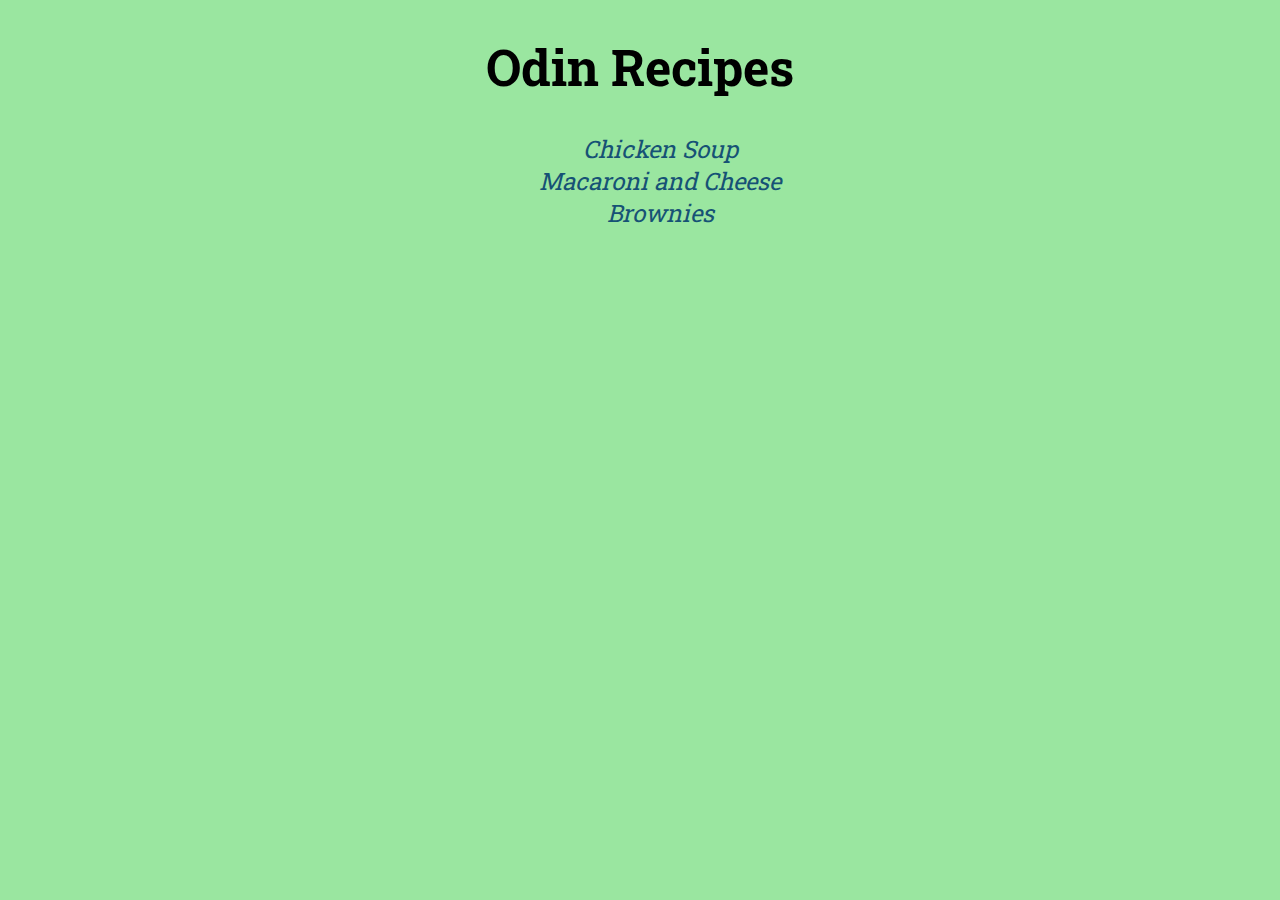
<file: index.html>
<!DOCTYPE html>
<html lang="en">
    <head>
        <meta charset="UTF-8">
        <link rel="stylesheet" href="style.css">
        <link rel="preconnect" href="https://fonts.googleapis.com">
        <link rel="preconnect" href="https://fonts.gstatic.com" crossorigin>
        <link href="https://fonts.googleapis.com/css2?family=Roboto+Slab:wght@300&display=swap" rel="stylesheet">
        <title>Home | Odin Recipes</title>
    </head>
        <body>
            <h1 class="head">Odin Recipes</h1>
            <ul class="home-list">
                <li><a href="recipes/soup.html"><em>Chicken Soup</em></a></li>
                <li><a href="recipes/pasta.html"><em>Macaroni and Cheese</em>
                </a></li>
                <li><a href="recipes/brownies.html"><em>Brownies</em></a></li>
            </ul>
        </body>
</html>
</file>
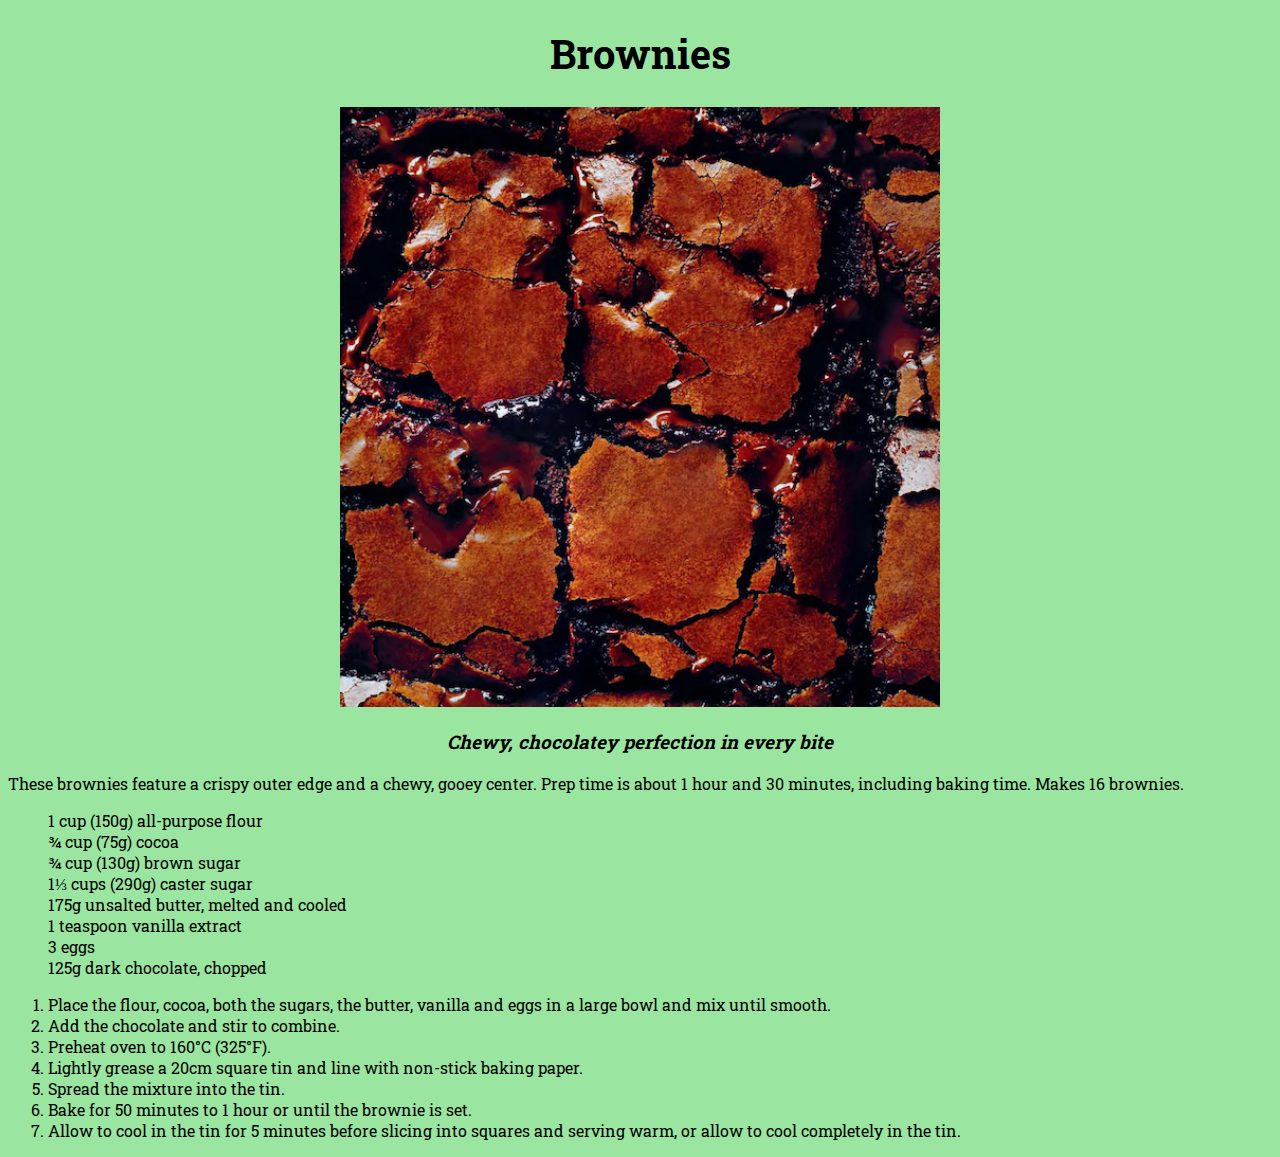
<file: recipes/brownies.html>
<!DOCTYPE html>
<html lang="en">
    <head>
        <meta charset="UTF-8">
        <link rel="stylesheet" href="../style.css">
        <link rel="preconnect" href="https://fonts.googleapis.com">
        <link rel="preconnect" href="https://fonts.gstatic.com" crossorigin>
        <link href="https://fonts.googleapis.com/css2?family=Roboto+Slab:wght@300&display=swap" rel="stylesheet">
        <title>Brownies | Odin Recipes</title>
    </head>
        <body>
            <h1 class="head recipe-head">Brownies</h1>
            <p class="img-p"><img src="../img/brownies.jpg" alt="A close up photo of 
            brownies"></p>
            <h3><em>Chewy, chocolatey perfection in every bite</em></h3>
            <p>These brownies feature a crispy outer edge and a
                chewy, gooey center. Prep time is about 1 hour and 30
                minutes, including baking time. Makes 16 brownies.</p>
            <ul>
                <li>1 cup (150g) all-purpose flour</li>
                <li>¾ cup (75g) cocoa</li>
                <li>¾ cup (130g) brown sugar</li>
                <li>1⅓ cups (290g) caster sugar</li>
                <li>175g unsalted butter, melted and cooled</li>
                <li>1 teaspoon vanilla extract</li>
                <li>3 eggs</li>
                <li>125g dark chocolate, chopped</li>
            </ul>
            <ol>
                <li>Place the flour, cocoa, both the sugars, 
                    the butter, vanilla and eggs in a large 
                    bowl and mix until smooth.</li>
                <li>Add the chocolate and stir to combine.</li>
                <li>Preheat oven to 160°C (325°F).</li>
                <li>Lightly grease a 20cm square tin and 
                    line with non-stick baking paper.</li>
                <li>Spread the mixture into the tin.</li>
                <li>Bake for 50 minutes to 1 hour or until 
                    the brownie is set.</li>
                <li>Allow to cool in the tin for 5 minutes 
                    before slicing into squares and serving 
                    warm, or allow to cool completely in the tin.</li>
            </ol>
        </body>
</html>
</file>
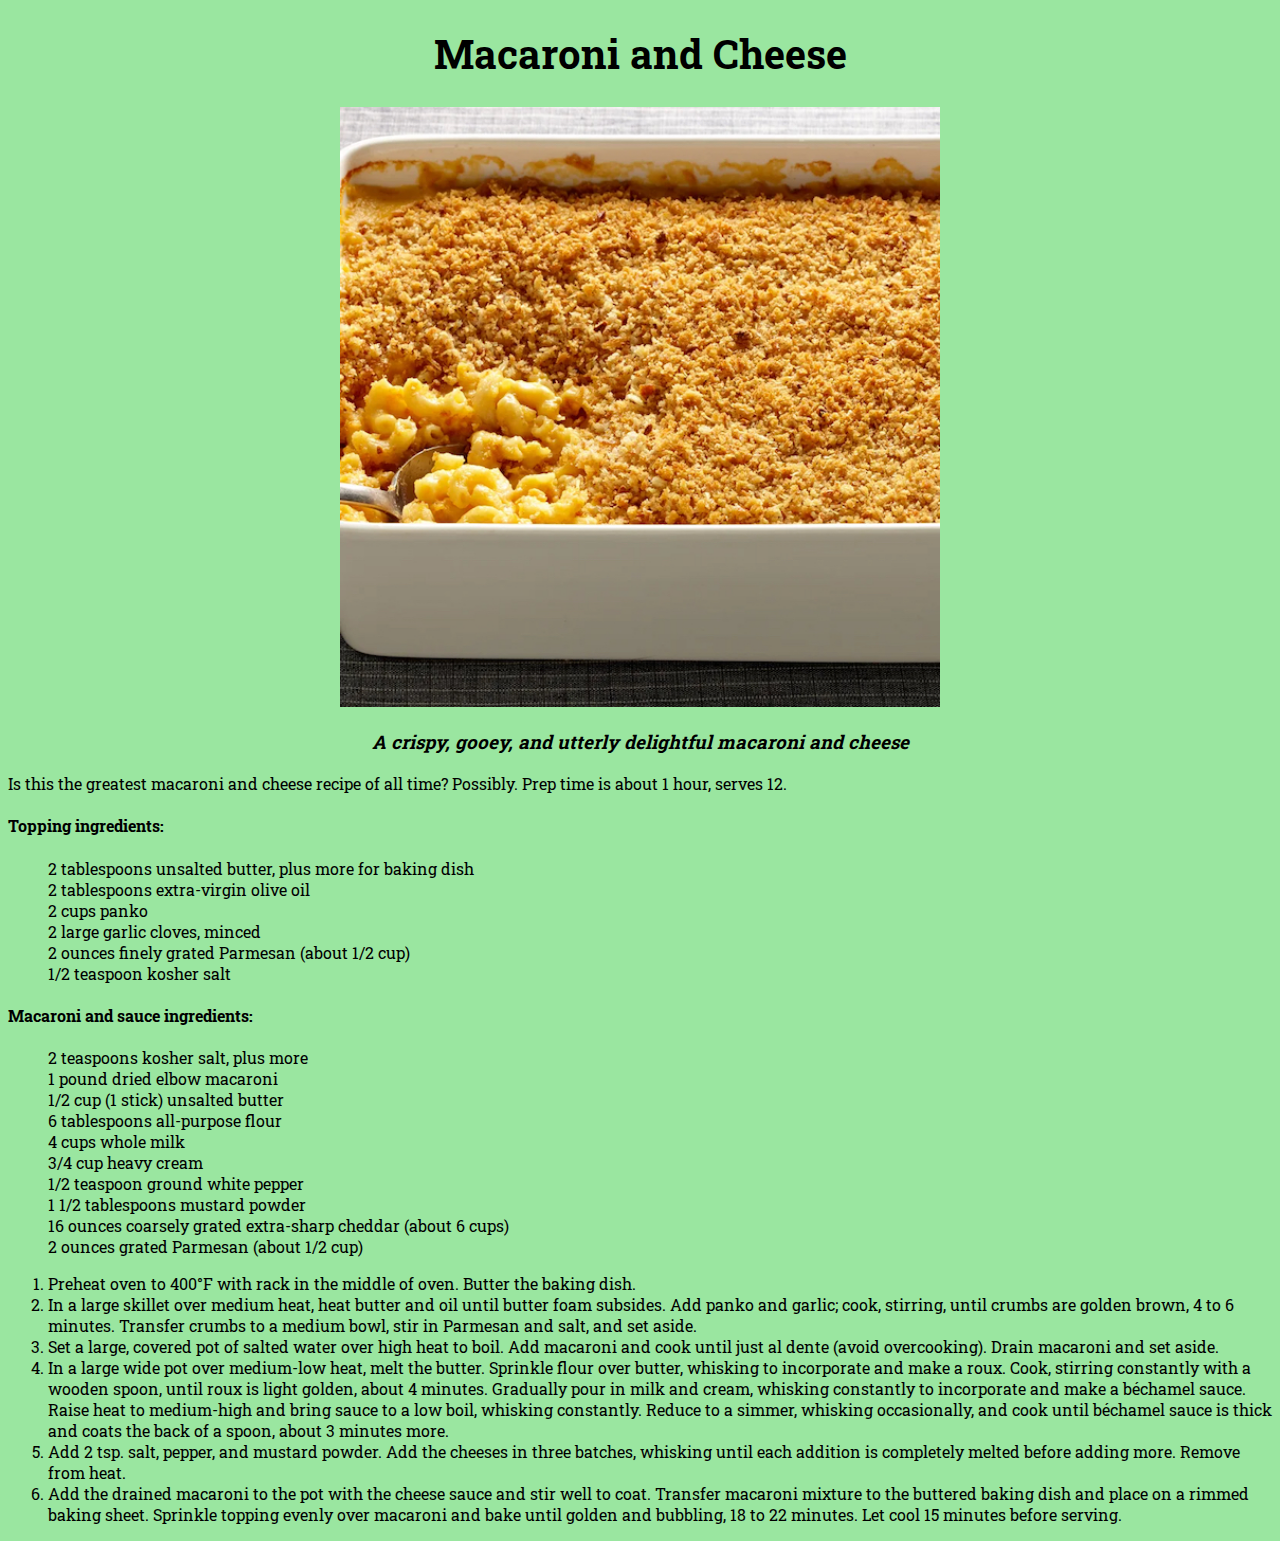
<file: recipes/pasta.html>
<!DOCTYPE html>
<html lang="en">
    <head>
        <meta charset="UTF-8">
        <link rel="stylesheet" href="../style.css">
        <link rel="preconnect" href="https://fonts.googleapis.com">
        <link rel="preconnect" href="https://fonts.gstatic.com" crossorigin>
        <link href="https://fonts.googleapis.com/css2?family=Roboto+Slab:wght@300&display=swap" rel="stylesheet">
        <title>Macaroni and Cheese | Odin Recipes</title>
    </head>
        <body>
            <h1 class="head recipe-head">Macaroni and Cheese</h1>
            <p class="img-p"><img src="../img/pasta.jpg" alt="A close up photo of 
            baked macaroni and cheese with a ladle"></p>
            <h3><em>A crispy, gooey, and utterly delightful 
                macaroni and cheese</em></h3>
            <p>Is this the greatest macaroni and cheese recipe of
                all time? Possibly. Prep time is about 1 hour, 
                serves 12.</p>
            <h4>Topping ingredients:</h4>
            <ul>
                <li>2 tablespoons unsalted butter, plus more for 
                    baking dish</li>
                <li>2 tablespoons extra-virgin olive oil</li>
                <li>2 cups panko</li>
                <li>2 large garlic cloves, minced</li>
                <li>2 ounces finely grated Parmesan 
                    (about 1/2 cup)</li>
                <li>1/2 teaspoon kosher salt</li>
            </ul>
            <h4>Macaroni and sauce ingredients:</h4>
            <ul>
                <li>2 teaspoons kosher salt, plus more</li>
                <li>1 pound dried elbow macaroni</li>
                <li>1/2 cup (1 stick) unsalted butter</li>
                <li>6 tablespoons all-purpose flour</li>
                <li>4 cups whole milk</li>
                <li>3/4 cup heavy cream</li>
                <li>1/2 teaspoon ground white pepper</li>
                <li>1 1/2 tablespoons mustard powder</li>
                <li>16 ounces coarsely grated extra-sharp cheddar 
                    (about 6 cups)</li>
                <li>2 ounces grated Parmesan (about 1/2 cup)</li>
            </ul>
            <ol>
                <li>Preheat oven to 400°F with rack in the middle 
                    of oven. Butter the baking dish.</li>
                <li>In a large skillet over medium heat, 
                    heat butter and oil until butter foam 
                    subsides. Add panko and garlic; cook, 
                    stirring, until crumbs are golden brown, 
                    4 to 6 minutes. Transfer crumbs to a medium 
                    bowl, stir in Parmesan and salt, and set 
                    aside.</li>
                <li>Set a large, covered pot of salted water 
                    over high heat to boil. Add macaroni and 
                    cook until just al dente (avoid overcooking). 
                    Drain macaroni and set aside.</li>
                <li>In a large wide pot over medium-low heat, 
                    melt the butter. Sprinkle flour over butter, 
                    whisking to incorporate and make a roux. Cook, 
                    stirring constantly with a wooden spoon, until 
                    roux is light golden, about 4 minutes. Gradually 
                    pour in milk and cream, whisking constantly to 
                    incorporate and make a béchamel sauce. Raise 
                    heat to medium-high and bring sauce to a low 
                    boil, whisking constantly. Reduce to a simmer, 
                    whisking occasionally, and cook until béchamel 
                    sauce is thick and coats the back of a spoon, 
                    about 3 minutes more.</li>
                <li>Add 2 tsp. salt, pepper, and mustard powder. 
                    Add the cheeses in three batches, whisking 
                    until each addition is completely melted before 
                    adding more. Remove from heat.</li>
                <li>Add the drained macaroni to the pot with the 
                    cheese sauce and stir well to coat. Transfer 
                    macaroni mixture to the buttered baking dish 
                    and place on a rimmed baking sheet. Sprinkle 
                    topping evenly over macaroni and bake until 
                    golden and bubbling, 18 to 22 minutes. Let 
                    cool 15 minutes before serving.</li>
            </ol>
        </body>
</html>
</file>
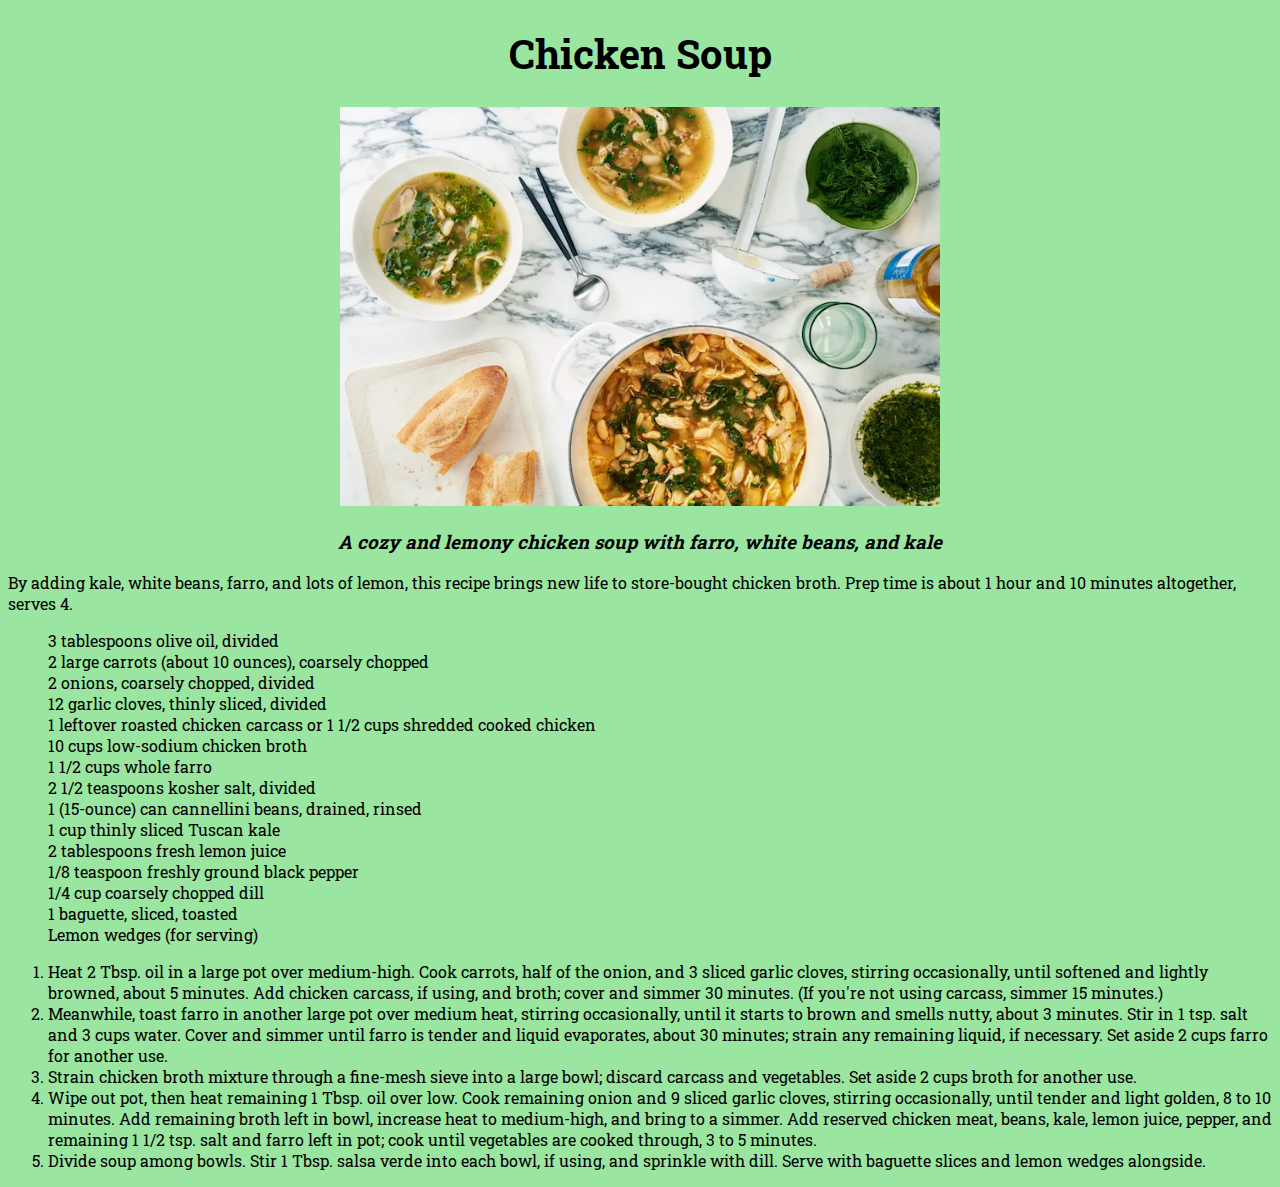
<file: recipes/soup.html>
<!DOCTYPE html>
<html lang="en">
    <head>
        <meta charset="UTF-8">
        <link rel="stylesheet" href="../style.css">
        <link rel="preconnect" href="https://fonts.googleapis.com">
        <link rel="preconnect" href="https://fonts.gstatic.com" crossorigin>
        <link href="https://fonts.googleapis.com/css2?family=Roboto+Slab:wght@300&display=swap" rel="stylesheet">
        <title>Chicken Soup | Odin Recipes</title>
    </head>
        <body>
            <h1 class="head recipe-head">Chicken Soup</h1>
            <p class="img-p"><img src="../img/soup.jpg" alt="Several bowls of soup 
            on a table with bread and ingredients"></p>
            <h3><em>A cozy and lemony chicken soup with farro,
                white beans, and kale</em></h3>
            <p>By adding kale, white beans, farro, and lots of
                lemon, this recipe brings new life to store-bought
                chicken broth. Prep time is about 1 hour and 10
                minutes altogether, serves 4.</p>
            <ul>
                <li>3 tablespoons olive oil, divided</li>
                <li>2 large carrots (about 10 ounces), coarsely 
                    chopped</li>
                <li>2 onions, coarsely chopped, divided</li>
                <li>12 garlic cloves, thinly sliced, divided</li>
                <li>1 leftover roasted chicken carcass 
                    or 1 1/2 cups shredded cooked chicken</li>
                <li>10 cups low-sodium chicken broth</li>
                <li>1 1/2 cups whole farro</li>
                <li>2 1/2 teaspoons kosher salt, divided</li>
                <li>1 (15-ounce) can cannellini beans, drained,
                     rinsed</li>
                <li>1 cup thinly sliced Tuscan kale</li>
                <li>2 tablespoons fresh lemon juice</li>
                <li>1/8 teaspoon freshly ground black pepper</li>
                <li>1/4 cup coarsely chopped dill</li>
                <li>1 baguette, sliced, toasted</li>
                <li>Lemon wedges (for serving)</li>
            </ul>
            <ol>
                <li>Heat 2 Tbsp. oil in a large pot over 
                    medium-high. Cook carrots, half of the 
                    onion, and 3 sliced garlic cloves, 
                    stirring occasionally, until softened and 
                    lightly browned, about 5 minutes. Add chicken 
                    carcass, if using, and broth; cover and simmer 
                    30 minutes. (If you're not using carcass, 
                    simmer 15 minutes.)</li>
                <li>Meanwhile, toast farro in another large pot over 
                    medium heat, stirring occasionally, until it 
                    starts to brown and smells nutty, about 3 
                    minutes. Stir in 1 tsp. salt and 3 cups water.
                     Cover and simmer until farro is tender and 
                     liquid evaporates, about 30 minutes; strain 
                     any remaining liquid, if necessary. Set 
                     aside 2 cups farro for another use.</li>
                <li>Strain chicken broth mixture through a fine-mesh
                     sieve into a large bowl; discard carcass and 
                     vegetables. Set aside 2 cups broth for
                     another use.</li>
                <li>Wipe out pot, then heat remaining 1 Tbsp. oil
                     over low. Cook remaining onion and 9 sliced 
                     garlic cloves, stirring occasionally, until 
                     tender and light golden, 8 to 10 minutes. Add 
                     remaining broth left in bowl, increase heat 
                     to medium-high, and bring to a simmer. Add 
                     reserved chicken meat, beans, kale, lemon 
                     juice, pepper, and remaining 1 1/2 tsp. salt 
                     and farro left in pot; cook until vegetables 
                     are cooked through, 3 to 5 minutes.</li>
                <li>Divide soup among bowls. Stir 1 Tbsp. 
                    salsa verde into each bowl, if using, 
                    and sprinkle with dill. Serve with 
                    baguette slices and lemon wedges alongside.</li>
            </ol>
        </body>
</html>
</file>
<file: style.css>
body {
    background-color: rgb(154, 230, 160);
    font-family: "Roboto Slab", "Times New Roman", serif;
}
ul {
    list-style: none;
}
a {
    text-decoration: none;
    color: rgb(22, 82, 117);
}
img {
    height: auto;
    width: 600px;
}
h3 {
    text-align: center;
}
.head {
    text-align: center;
    font-size: 50px;
}
.head.recipe-head {
    font-size: 40px;
}
.home-list {
    text-align: center;
    font-size: 24px;
}
.img-p {
    text-align: center;
}
</file>
